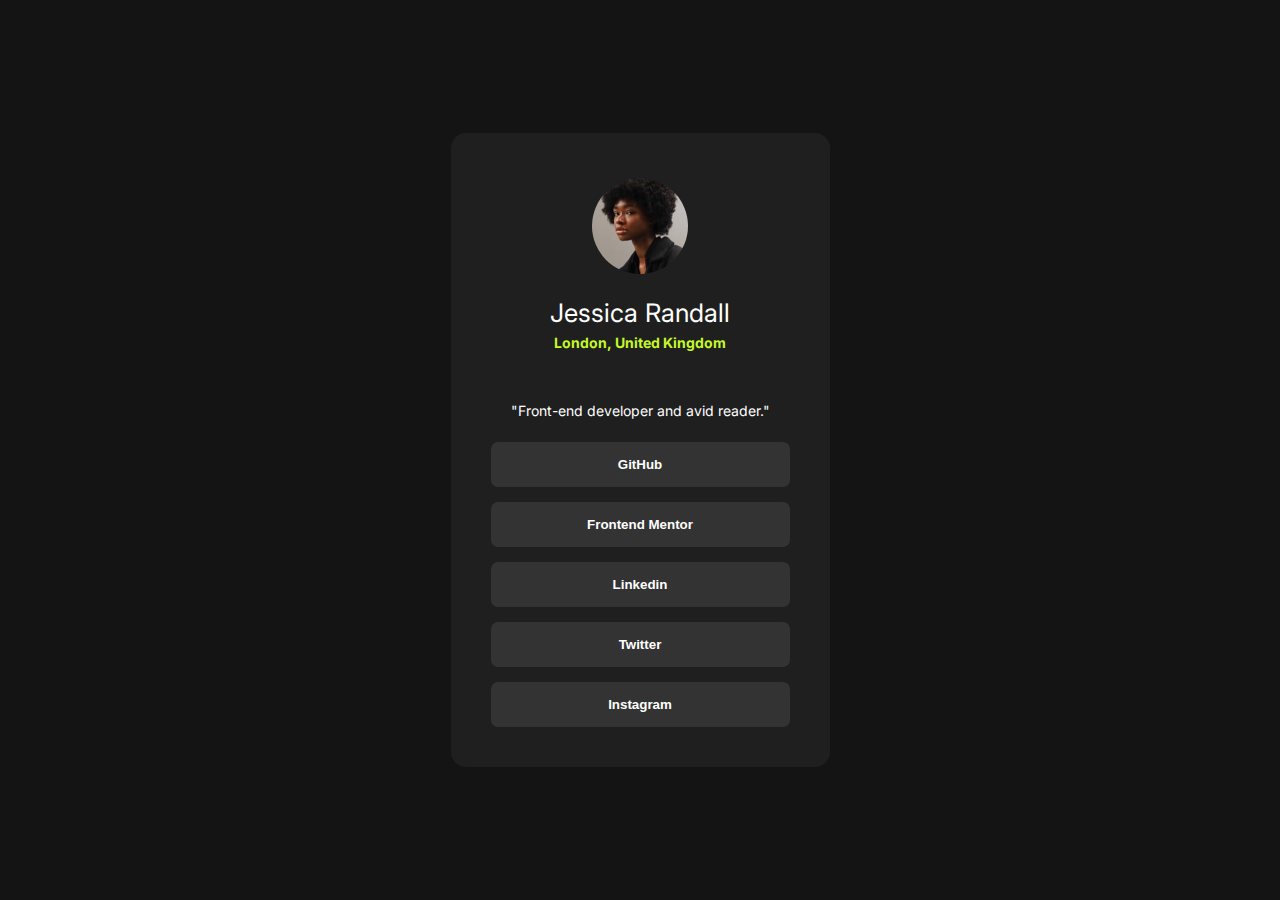
<file: index.html>
<!DOCTYPE html>
<html lang="en">
  <head>
    <meta charset="UTF-8" />
    <meta name="viewport" content="width=device-width, initial-scale=1.0" />
    <title>Social-links-proj2</title>
    <link rel="stylesheet" href="style.css" />
    <link
      rel="shortcut icon"
      href="assests/favicon-32x32.png"
      type="image/x-icon"
    />
    <link rel="preconnect" href="https://fonts.googleapis.com"/>
    <link rel="preconnect" href="https://fonts.gstatic.com" crossorigin />
  </head>
  <body>
    <main>
      <b></b>
      <!-- section-1 -->
      <section>
        <img src="assests/avatar-jessica.jpeg.jpg" alt="jessica" />
        <div id="Jessica">
          <h1>Jessica Randall</h1>
          <h4>London, United Kingdom</h4>
        </div>
        <div id="bb">
            <p>"Front-end developer and avid reader."</p>
          <button id="github">GitHub</button>
          <button id="frontend-mentor">Frontend Mentor</button>
          <button id="linkedin">Linkedin</button>
          <button id="twitter">Twitter</button>
          <button id="instagram">Instagram</button>
        </div>
      </section>
    </main>
  </body>
</html>
</file>
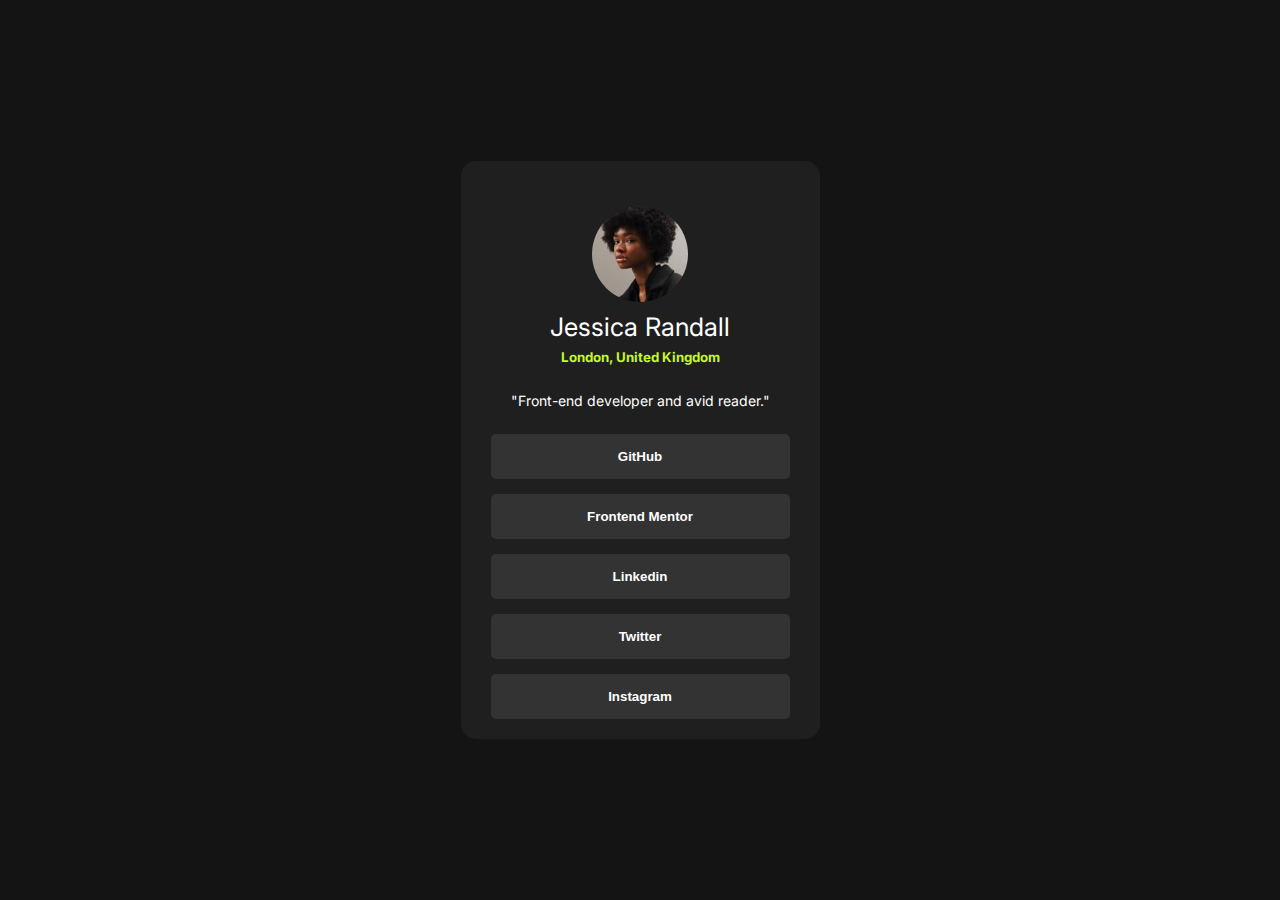
<file: pratice.html>
<!DOCTYPE html>
<html lang="en">
  <head>
    <meta charset="UTF-8" />
    <meta name="viewport" content="width=device-width, initial-scale=1.0" />
    <title>pratice</title>
    <link rel="stylesheet" href="pratice.css" />
    <link rel="shortcut icon" href="/assests/favicon-32x32.png" type="image/x-icon" />
    <link rel="preconnect" href="https://fonts.googleapis.com" />
    <link rel="preconnect" href="https://fonts.gstatic.com" crossorigin />
  </head>
  <body>
    <main>
      <!-- section-1 -->
      <section class="card" id="heading">
        <img src="assests/avatar-jessica.jpeg.jpg" alt="jessica" />
        <h1>Jessica Randall</h1>
        <h5>London, United Kingdom</h5>
      </section>
      <!-- section-2 -->
      <section class="card" id="bb">
        <div><p>"Front-end developer and avid reader."</p></div>
          <button>GitHub</button>
          <button>Frontend Mentor</button>
          <button>Linkedin</button>
          <button>Twitter</button>
          <button>Instagram</button>
      </section>
    </main>
  </body>
</html>
</file>
<file: style.css>
@import url('https://fonts.googleapis.com/css2?family=Inter:ital,opsz,wght@0,14..32,100..900;1,14..32,100..900&display=swap');

:root{
    --green: hsl(75, 94%, 57%);
    --white:  hsl(0, 0%, 100%);
    --grey: hsl(0, 0%, 20%);
    --dark-grey: hsl(0, 0%, 12%);
    --off-black: hsl(0, 0%, 8%);
    --ff-inter: "Inter", sans-serif;
}

*{
    margin: 0;
    padding: 0;
    box-sizing: border-box;
}

body{
    font-size: 14px;
    font-family: var(--ff-inter);
    /* border: 1px solid red; */
    min-height: 100vh;
    display: flex;
    justify-content: center;
    align-items: center;
    overflow: hidden;
    flex-wrap: wrap;
    /* background-color: var(--dark-grey); */
    background-color: var(--off-black);

}

main{
    display: flex;
    /* border: 1px solid blue; */
    max-width: 960px;
    background-color: var(--dark-grey);
    border-radius: 15px;
    margin-bottom: auto;
    margin-top: auto;
}

section{
    display: flex;
    align-items: center;
    flex-direction: column;
    justify-content: center;
    margin: 0 40px;
}

img{
    border-radius: 100%;
    margin-top: 45px;
    width: 6rem;
    margin-bottom: 24px;

}

#Jessica{
    display: flex;
    justify-content: center;
    align-items: center;
    flex-direction: column;
    line-height: 30px;
}

h1{
font-weight: 400;
color: var(--white);
font-size: 1.6rem;
}

h4{
    color: var(--green);
    /* font-weight: 600; */
}

p{
    color: var(--white);
    margin-top: 4px;
    margin-bottom: 8px;
    
}

#bb{
    display: flex;
    flex-direction: column;
    justify-content: center;
    align-items: center;
    gap: 15px;
    margin: 40px 0;
}



button{
    background-color: var(--grey);
    color: var(--white);
    border-radius: 7px;
    border-style: none;
    width: 299px;
    height: 45px;
    font-weight: 700;
    cursor: pointer;
}

button:hover{
    background-color: var(--green);
    color: var(--off-black);
}


@media(max-width:426px){
    main{
    margin: 240px 120px;
    padding: 30px 100px ;
    }

}

@media screen {
    
}
</file>
<file: pratice.css>
@import url('https://fonts.googleapis.com/css2?family=Inter:ital,opsz,wght@0,14..32,100..900;1,14..32,100..900&display=swap');

:root {
    --green: hsl(75, 94%, 57%);
    --white: hsl(0, 0%, 100%);
    --grey: hsl(0, 0%, 20%);
    --dark-grey: hsl(0, 0%, 12%);
    --off-black: hsl(0, 0%, 8%);
    --ff-inter: "Inter", sans-serif;
}

* {
    margin: 0;
    padding: 0;
    box-sizing: border-box;
}

body {
    /* border: 1px solid red; */
    display: flex;
    justify-content: center;
    align-items: center;
    min-height: 100vh;
    background-color: var(--off-black);
    font-family: var(--ff-inter);
}

main {
    display: flex;
    flex-wrap: wrap;
    flex-direction: column;
    overflow: hidden;
    /* border: 1px solid blue; */
    max-width: 920px;
    border-radius: 15px;
    background-color: var(--dark-grey);
}

.card {
    display: flex;
    /* flex: 1; */
    /* flex-direction: column; */
    color: var(--white);
    padding:0 30px;
}

#heading {
    /* display: flex; */
    flex-direction: column;
    align-items: center;
    margin-top: 45px;
    line-height: 30px;
    font-weight: none;
}

#bb {
    flex-direction: column;
    gap: 15px;
    align-items: center;
    margin: 20px 0;
    padding-bottom: 35px;
    padding: 0 30px;
}

p{
    font-family: var(--ff-inter);
    font-size: 14px;
    font-weight: 400;
    padding-bottom:10px;
}

h1{
    font-weight: 400;
color: var(--white);
font-size: 1.6rem;
}

h5{
    color: var(--green);
}

img {
    border-radius: 100%;
    width: 6rem;
    margin-bottom: 0.625rem;
}

button {
    border-style: none;
    width: 299px;
    height: 45px;
    border-radius: 5px;
    cursor: pointer;
    color: var(--white);
    background-color: var(--grey);
    font-weight: 700;
}

button:hover {
      background-color: var(--green);
    color: var(--off-black);
}

@media(max-width:426px){
    main{
        /* margin: 32px 25px; */
        max-width: 100%;
        border-radius: 15px;
        
}
 .card{
    width: 100%;

}
}
</file>
